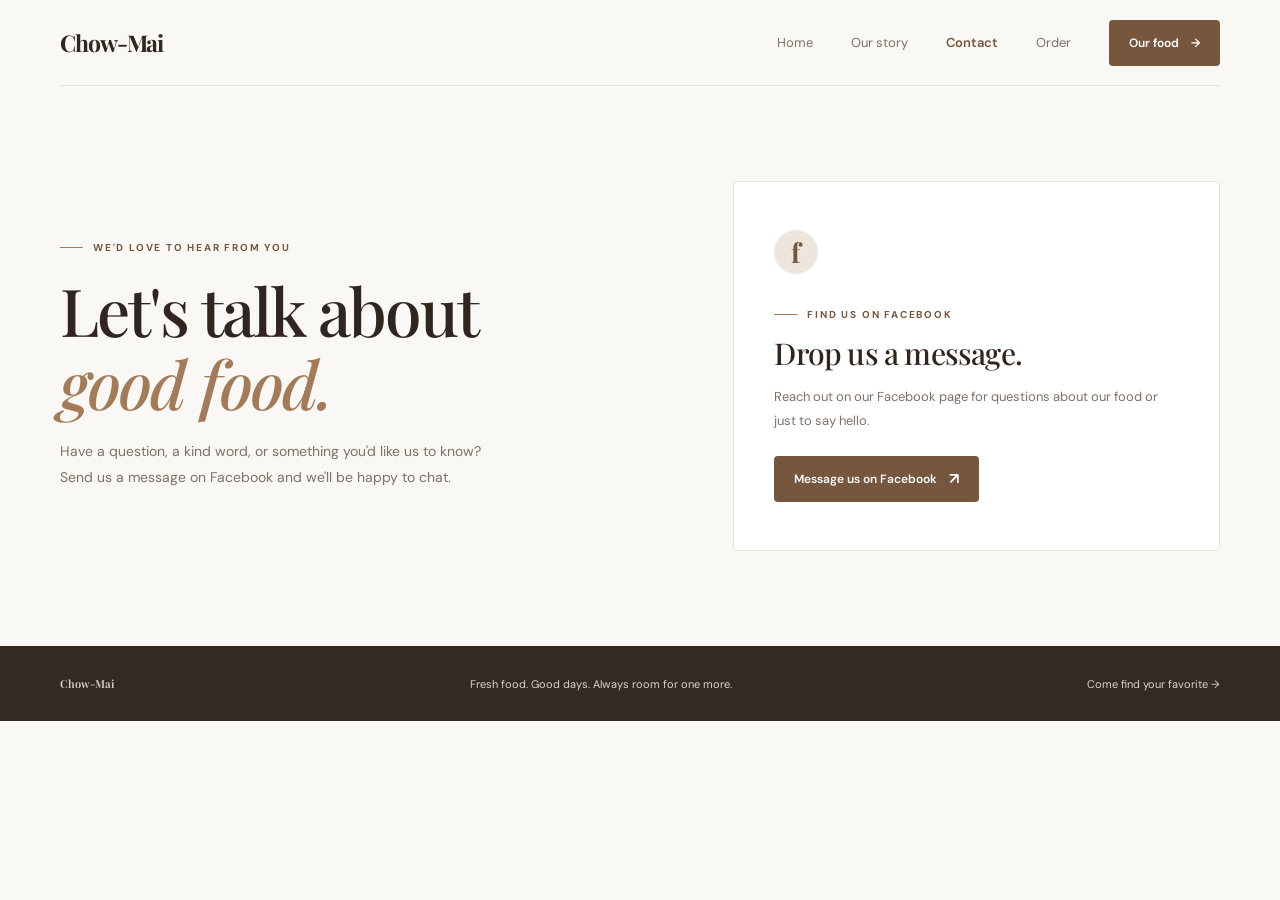
<file: contact.html>
<!DOCTYPE html>
<html lang="en">
<head>
    <meta charset="UTF-8">
    <meta name="viewport" content="width=device-width, initial-scale=1.0">
    <meta name="theme-color" content="#faf8f4">
    <meta name="description" content="Get in touch with Chow-Mai. Send us a message on Facebook—we'd love to hear from you.">
    <title>Contact Us — Chow-Mai</title>
    <link rel="preconnect" href="https://fonts.googleapis.com">
    <link rel="preconnect" href="https://fonts.gstatic.com" crossorigin>
    <link href="https://fonts.googleapis.com/css2?family=DM+Sans:wght@400;500;600;700&family=Playfair+Display:wght@500;600;700&display=swap" rel="stylesheet">
    <link rel="stylesheet" href="style.css">
    <script src="script.js" defer></script>
</head>
<body>
    <header class="site-header">
        <nav class="navigation shell" aria-label="Main navigation">
            <a class="brand" href="index.html" aria-label="Chow-Mai home">Chow-Mai</a>
            <div class="nav-links">
                <a href="index.html">Home</a>
                <a href="story.html">Our story</a>
                <a class="nav-contact" href="contact.html" aria-current="page">Contact</a>
                <a class="nav-order" href="order.html">Order</a>
                <a class="nav-cta" href="menu.html">Our food <span aria-hidden="true">→</span></a>
            </div>
        </nav>
    </header>

    <main>
        <section class="contact-section section shell" aria-labelledby="contact-title">
            <div class="contact-intro">
                <p class="eyebrow">We'd love to hear from you</p>
                <h1 id="contact-title">Let's talk about <em>good food.</em></h1>
                <p>Have a question, a kind word, or something you'd like us to know? Send us a message on Facebook and we'll be happy to chat.</p>
            </div>
            <div class="contact-card">
                <span class="contact-mark" aria-hidden="true">f</span>
                <p class="eyebrow">Find us on Facebook</p>
                <h2>Drop us a message.</h2>
                <p>Reach out on our Facebook page for questions about our food or just to say hello.</p>
                <a class="button" href="https://www.facebook.com/profile.php?id=61594658811578" target="_blank" rel="noopener noreferrer">
                    Message us on Facebook <span aria-hidden="true">↗</span>
                </a>
            </div>
        </section>
    </main>

    <footer class="site-footer">
        <div class="footer-content shell">
            <a class="footer-brand" href="index.html" aria-label="Chow-Mai home">Chow-Mai</a>
            <p>Fresh food. Good days. Always room for one more.</p>
            <a href="menu.html">Come find your favorite <span aria-hidden="true">→</span></a>
        </div>
    </footer>
</body>
</html>
</file>
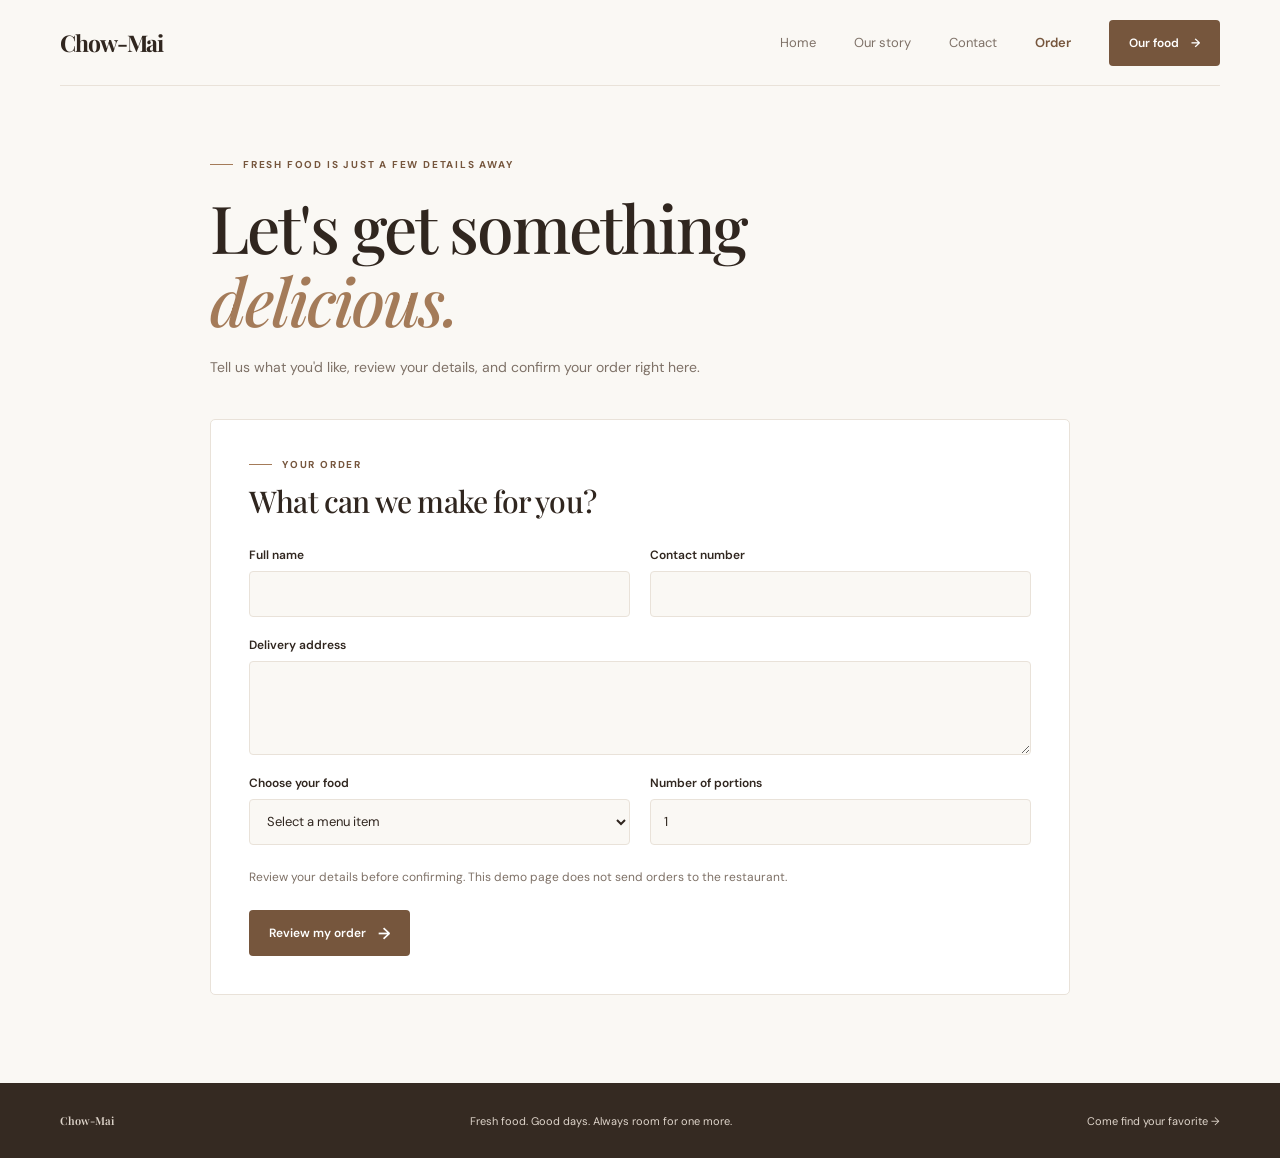
<file: order.html>
<!DOCTYPE html>
<html lang="en">
<head>
    <meta charset="UTF-8">
    <meta name="viewport" content="width=device-width, initial-scale=1.0">
    <meta name="theme-color" content="#faf8f4">
    <meta name="description" content="Choose your Chow-Mai order and share your delivery details.">
    <title>Place an Order — Chow-Mai</title>
    <link rel="preconnect" href="https://fonts.googleapis.com">
    <link rel="preconnect" href="https://fonts.gstatic.com" crossorigin>
    <link href="https://fonts.googleapis.com/css2?family=DM+Sans:wght@400;500;600;700&family=Playfair+Display:wght@500;600;700&display=swap" rel="stylesheet">
    <link rel="stylesheet" href="style.css">
    <script src="script.js" defer></script>
</head>
<body>
    <header class="site-header">
        <nav class="navigation shell" aria-label="Main navigation">
            <a class="brand" href="index.html" aria-label="Chow-Mai home">Chow-Mai</a>
            <div class="nav-links">
                <a href="index.html">Home</a>
                <a href="story.html">Our story</a>
                <a class="nav-contact" href="contact.html">Contact</a>
                <a class="nav-order" href="order.html" aria-current="page">Order</a>
                <a class="nav-cta" href="menu.html">Our food <span aria-hidden="true">→</span></a>
            </div>
        </nav>
    </header>

    <main>
        <section class="order-section section shell" aria-labelledby="order-title">
            <div class="order-intro">
                <p class="eyebrow">Fresh food is just a few details away</p>
                <h1 id="order-title">Let's get something <em>delicious.</em></h1>
                <p>Tell us what you'd like, review your details, and confirm your order right here.</p>
            </div>

            <form class="order-form" id="order-form">
                <div class="order-form-heading">
                    <p class="eyebrow">Your order</p>
                    <h2>What can we make for you?</h2>
                </div>

                <div class="order-fields">
                    <div class="order-field">
                        <label for="full-name">Full name</label>
                        <input id="full-name" name="fullName" type="text" autocomplete="name" required>
                    </div>
                    <div class="order-field">
                        <label for="contact-number">Contact number</label>
                        <input id="contact-number" name="contactNumber" type="tel" autocomplete="tel" required>
                    </div>
                    <div class="order-field order-field-wide">
                        <label for="address">Delivery address</label>
                        <textarea id="address" name="address" rows="3" autocomplete="street-address" required></textarea>
                    </div>
                    <div class="order-field">
                        <label for="food-item">Choose your food</label>
                        <select id="food-item" name="foodItem" required>
                            <option value="" selected disabled>Select a menu item</option>
                            <option value="Chow mai">Chow-Mai</option>
                        </select>
                    </div>
                    <div class="order-field">
                        <label for="quantity">Number of portions</label>
                        <input id="quantity" name="quantity" type="number" min="1" max="99" value="1" required>
                    </div>
                </div>

                <p class="order-note">Review your details before confirming. This demo page does not send orders to the restaurant.</p>
                <button class="button order-submit" type="submit">Review my order <span aria-hidden="true">→</span></button>
            </form>

            <section class="order-result" id="order-result" aria-labelledby="order-result-title" aria-live="polite" hidden>
                <p class="eyebrow">Your order summary</p>
                <h2 id="order-result-title" tabindex="-1">Review your order.</h2>
                <pre class="order-summary" id="order-summary"></pre>
                <p class="order-result-note">Make sure your contact number and delivery address are correct before confirming.</p>
                <div class="order-result-actions">
                    <button class="button" id="confirm-order" type="button">Confirm order <span aria-hidden="true">✓</span></button>
                    <button class="text-link order-edit" id="edit-order" type="button">Edit details</button>
                </div>
            </section>

            <section class="order-confirmation" id="order-confirmation" aria-labelledby="confirmation-title" aria-live="polite" hidden>
                <div class="confirmation-mark" aria-hidden="true">✓</div>
                <p class="eyebrow">Demo order confirmation</p>
                <h2 id="confirmation-title" tabindex="-1">Your order is created!</h2>
                <p class="confirmation-note">This is a front-end demo confirmation. Your order has not been sent to or saved by Chow-Mai.</p>
                <p class="demo-reference">Demo reference: <strong id="demo-reference"></strong></p>
                <pre class="order-summary" id="confirmed-order-summary"></pre>
                <button class="button new-order-button" id="new-order" type="button">Create another order</button>
            </section>
        </section>
    </main>

    <footer class="site-footer">
        <div class="footer-content shell">
            <a class="footer-brand" href="index.html" aria-label="Chow-Mai home">Chow-Mai</a>
            <p>Fresh food. Good days. Always room for one more.</p>
            <a href="menu.html">Come find your favorite <span aria-hidden="true">→</span></a>
        </div>
    </footer>
</body>
</html>
</file>
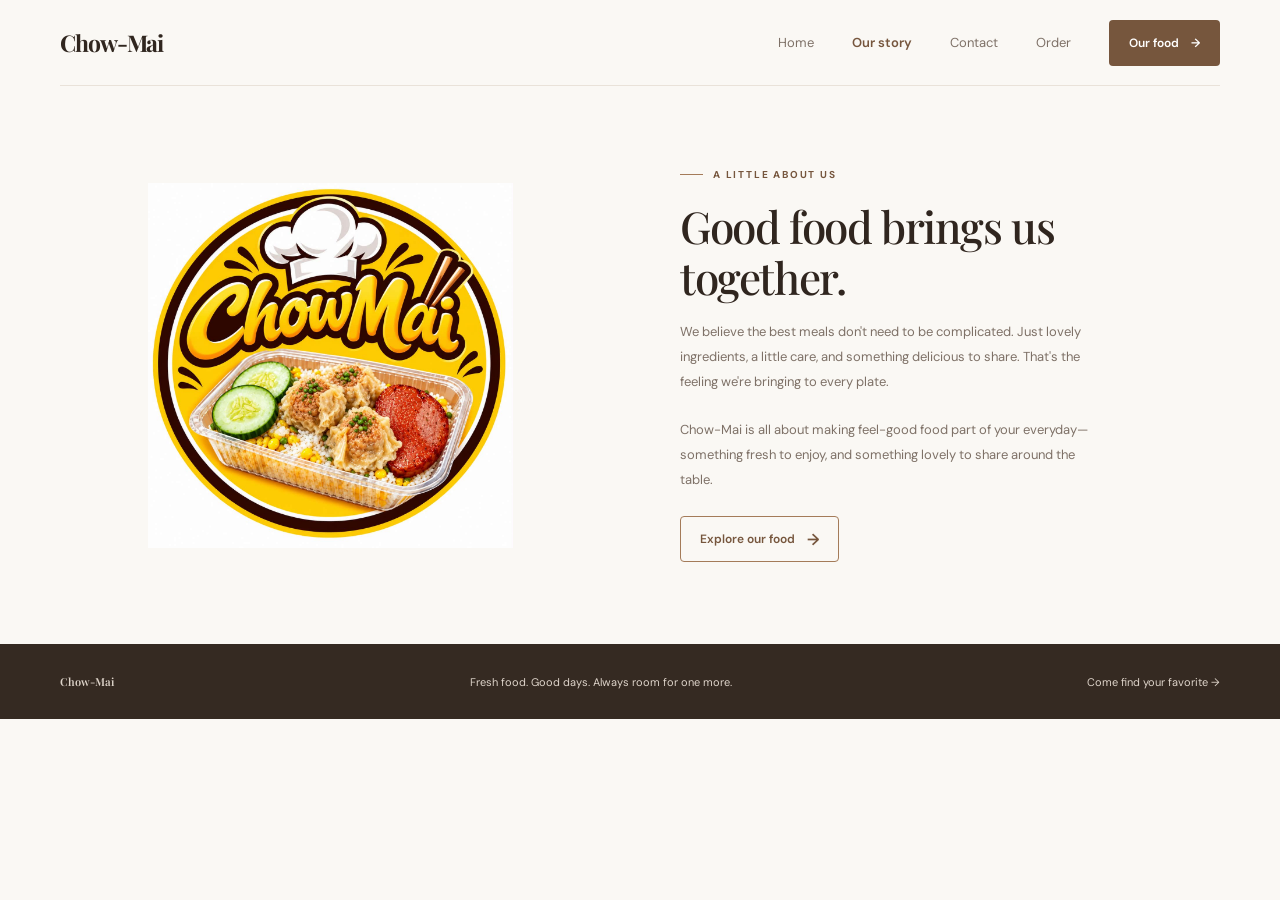
<file: story.html>
<!DOCTYPE html>
<html lang="en">
<head>
    <meta charset="UTF-8">
    <meta name="viewport" content="width=device-width, initial-scale=1.0">
    <meta name="theme-color" content="#faf8f4">
    <meta name="description" content="Get to know Chow-Mai and our love of fresh, feel-good food made with care.">
    <title>Our Story — Chow-Mai</title>
    <link rel="preconnect" href="https://fonts.googleapis.com">
    <link rel="preconnect" href="https://fonts.gstatic.com" crossorigin>
    <link href="https://fonts.googleapis.com/css2?family=DM+Sans:wght@400;500;600;700&family=Playfair+Display:wght@500;600;700&display=swap" rel="stylesheet">
    <link rel="stylesheet" href="style.css">
    <script src="script.js" defer></script>
</head>
<body>
    <header class="site-header">
        <nav class="navigation shell" aria-label="Main navigation">
            <a class="brand" href="index.html" aria-label="Chow-Mai home">Chow-Mai</a>
            <div class="nav-links">
                <a href="index.html">Home</a>
                <a href="story.html" aria-current="page">Our story</a>
                <a class="nav-contact" href="contact.html">Contact</a>
                <a class="nav-order" href="order.html">Order</a>
                <a class="nav-cta" href="menu.html">Our food <span aria-hidden="true">→</span></a>
            </div>
        </nav>
    </header>

    <main>
        <section class="section shell story" aria-labelledby="story-title">
            <img class="story-image" src="images/logo.jpg" alt="Chow-Mai illustrated logo with a prepared meal" fetchpriority="high">
            <div class="story-copy">
                <p class="eyebrow">A little about us</p>
                <h1 id="story-title">Good food brings us together.</h1>
                <p>We believe the best meals don't need to be complicated. Just lovely ingredients, a little care, and something delicious to share. That's the feeling we're bringing to every plate.</p>
                <p>Chow-Mai is all about making feel-good food part of your everyday—something fresh to enjoy, and something lovely to share around the table.</p>
                <a class="button" href="menu.html">Explore our food <span aria-hidden="true">→</span></a>
            </div>
        </section>
    </main>

    <footer class="site-footer">
        <div class="footer-content shell">
            <a class="footer-brand" href="index.html" aria-label="Chow-Mai home">Chow-Mai</a>
            <p>Fresh food. Good days. Always room for one more.</p>
            <a href="menu.html">Come find your favorite <span aria-hidden="true">→</span></a>
        </div>
    </footer>
</body>
</html>
</file>
<file: style.css>
:root {
    color-scheme: light;
    --paper: #faf8f4;
    --white: #fff;
    --ink: #30261f;
    --muted: #7e7167;
    --brown: #a47b59;
    --brown-dark: #76563d;
    --sand: #eee6dc;
    --line: #e9e2d9;
    --serif: "Playfair Display", Georgia, serif;
    --sans: "DM Sans", Arial, sans-serif;
}

*,
*::before,
*::after {
    box-sizing: border-box;
}

html {
    scroll-behavior: smooth;
}

body {
    margin: 0;
    background: var(--paper);
    color: var(--ink);
    font-family: var(--sans);
    -webkit-font-smoothing: antialiased;
}

a {
    color: inherit;
    text-decoration: none;
}

img {
    display: block;
    width: 100%;
}

.shell {
    width: min(1160px, calc(100% - 64px));
    margin-inline: auto;
}

.site-header {
    position: sticky;
    top: 0;
    z-index: 10;
    background: var(--paper);
}

.navigation {
    display: flex;
    min-height: 86px;
    align-items: center;
    justify-content: space-between;
    border-bottom: 1px solid var(--line);
}

.brand {
    font-family: var(--serif);
    font-size: 23px;
    font-weight: 700;
    letter-spacing: -1.1px;
}

.brand span {
    color: var(--brown);
}

.nav-links {
    display: flex;
    align-items: center;
    gap: 38px;
    color: var(--muted);
    font-size: 13px;
}

.nav-links a:not(.nav-cta):hover {
    color: var(--brown-dark);
}

.nav-links [aria-current="page"] {
    color: var(--brown-dark);
    font-weight: 600;
}

.nav-cta,
.button {
    display: inline-flex;
    min-height: 46px;
    align-items: center;
    justify-content: center;
    gap: 12px;
    padding: 0 20px;
    border-radius: 4px;
    background: var(--brown-dark);
    color: var(--white);
    font-size: 12px;
    font-weight: 600;
    transition: background 160ms ease, transform 160ms ease;
}

.nav-cta:hover,
.button:hover {
    transform: translateY(-2px);
    background: #60452f;
}

.hero {
    display: grid;
    min-height: 550px;
    grid-template-columns: 0.88fr 1.12fr;
    align-items: center;
    gap: 56px;
    padding-block: 66px 74px;
}

.eyebrow {
    display: flex;
    align-items: center;
    gap: 10px;
    margin: 0 0 20px;
    color: var(--brown-dark);
    font-size: 10px;
    font-weight: 700;
    letter-spacing: 1.8px;
    text-transform: uppercase;
}

.eyebrow::before {
    width: 23px;
    height: 1px;
    background: var(--brown);
    content: "";
}

h1,
h2,
h3,
p {
    margin-top: 0;
}

.hero h1 {
    max-width: 470px;
    margin-bottom: 20px;
    font-family: var(--serif);
    font-size: clamp(48px, 6vw, 72px);
    font-weight: 500;
    letter-spacing: -2.8px;
    line-height: 1.08;
}

.hero h1 em {
    color: var(--brown);
    font-weight: 500;
}

.hero-copy {
    max-width: 400px;
    margin-bottom: 28px;
    color: var(--muted);
    font-size: 14px;
    line-height: 1.85;
}

.hero-actions {
    display: flex;
    flex-wrap: wrap;
    align-items: center;
    gap: 22px;
}

.text-link {
    display: inline-flex;
    align-items: center;
    gap: 8px;
    color: var(--brown-dark);
    font-size: 12px;
    font-weight: 600;
}

.text-link span,
.button span {
    font-size: 16px;
    transition: transform 160ms ease;
}

.text-link:hover span,
.button:hover span {
    transform: translateX(3px);
}

.hero-visual {
    position: relative;
    min-height: 405px;
    padding: 12px 14px 12px 28px;
}

.hero-image {
    height: 405px;
    border-radius: 48% 48% 5px 5px;
    object-fit: cover;
}

.image-note {
    position: absolute;
    right: -8px;
    bottom: 35px;
    display: flex;
    width: 145px;
    height: 145px;
    flex-direction: column;
    align-items: center;
    justify-content: center;
    border: 8px solid var(--paper);
    border-radius: 50%;
    background: var(--sand);
    color: var(--brown-dark);
    text-align: center;
}

.image-note span {
    font-size: 9px;
    font-weight: 600;
    letter-spacing: 1.1px;
    text-transform: uppercase;
}

.image-note strong {
    margin: 5px 0;
    font-family: var(--serif);
    font-size: 24px;
    font-weight: 600;
    line-height: 1.05;
}

.section {
    padding-block: 82px;
}

.menu-section {
    background: var(--white);
}

.section-heading {
    display: flex;
    align-items: end;
    justify-content: space-between;
    gap: 24px;
    margin-bottom: 34px;
}

.section-heading .eyebrow {
    margin-bottom: 12px;
}

.section-heading h1,
.section-heading h2,
.story h1,
.story h2 {
    margin-bottom: 0;
    font-family: var(--serif);
    font-size: clamp(34px, 4vw, 44px);
    font-weight: 500;
    letter-spacing: -1.4px;
    line-height: 1.15;
}

.section-intro {
    max-width: 340px;
    margin-bottom: 2px;
    color: var(--muted);
    font-size: 12px;
    line-height: 1.8;
}

.dish-grid {
    display: grid;
    grid-template-columns: repeat(3, minmax(0, 1fr));
    gap: 24px;
}

.dish-image-wrap {
    overflow: hidden;
    border-radius: 5px;
    background: var(--sand);
}

.dish-image {
    aspect-ratio: 1.34;
    object-fit: cover;
    transition: transform 250ms ease;
}

.dish-card:hover .dish-image {
    transform: scale(1.035);
}

.dish-details {
    display: flex;
    align-items: baseline;
    justify-content: space-between;
    gap: 12px;
    padding-top: 16px;
}

.dish-details h3 {
    margin-bottom: 6px;
    font-family: var(--serif);
    font-size: 20px;
    font-weight: 600;
}

.dish-details p {
    margin-bottom: 0;
    color: var(--muted);
    font-size: 11px;
    line-height: 1.6;
}

.dish-number {
    color: var(--brown);
    font-family: var(--serif);
    font-size: 15px;
}

.story {
    display: grid;
    grid-template-columns: 1fr 1fr;
    align-items: center;
    gap: 80px;
}

.story-image {
    height: 365px;
    border-radius: 5px;
    object-fit: scale-down;
}

.story-copy > p:not(.eyebrow) {
    max-width: 410px;
    margin: 18px 0 24px;
    color: var(--muted);
    font-size: 13px;
    line-height: 1.9;
}

.story .button {
    background: transparent;
    color: var(--brown-dark);
    outline: 1px solid var(--brown);
    outline-offset: -1px;
}

.story .button:hover {
    background: var(--sand);
}

.contact-section {
    display: grid;
    min-height: 560px;
    grid-template-columns: 1fr 0.82fr;
    align-items: center;
    gap: 80px;
}

.contact-intro h1 {
    max-width: 540px;
    margin-bottom: 18px;
    font-family: var(--serif);
    font-size: clamp(42px, 5.5vw, 66px);
    font-weight: 500;
    letter-spacing: -2px;
    line-height: 1.1;
}

.contact-intro h1 em {
    color: var(--brown);
    font-weight: 500;
}

.contact-intro > p:not(.eyebrow) {
    max-width: 440px;
    margin-bottom: 0;
    color: var(--muted);
    font-size: 14px;
    line-height: 1.9;
}

.contact-card {
    position: relative;
    overflow: hidden;
    padding: 48px 40px;
    border: 1px solid var(--line);
    border-radius: 5px;
    background: var(--white);
}

.contact-mark {
    display: grid;
    width: 44px;
    height: 44px;
    margin-bottom: 34px;
    place-items: center;
    border-radius: 50%;
    background: var(--sand);
    color: var(--brown-dark);
    font-family: var(--serif);
    font-size: 27px;
    font-weight: 700;
}

.contact-card .eyebrow {
    margin-bottom: 12px;
}

.contact-card h2 {
    margin-bottom: 12px;
    font-family: var(--serif);
    font-size: 30px;
    font-weight: 500;
    letter-spacing: -0.8px;
}

.contact-card > p:not(.eyebrow) {
    margin-bottom: 24px;
    color: var(--muted);
    font-size: 13px;
    line-height: 1.8;
}

.order-section {
    max-width: 860px;
    padding-block: 72px 88px;
}

.order-intro {
    max-width: 650px;
    margin-bottom: 38px;
}

.order-intro h1 {
    margin-bottom: 18px;
    font-family: var(--serif);
    font-size: clamp(42px, 5.5vw, 66px);
    font-weight: 500;
    letter-spacing: -2px;
    line-height: 1.1;
}

.order-intro h1 em {
    color: var(--brown);
    font-weight: 500;
}

.order-intro > p:not(.eyebrow) {
    max-width: 540px;
    margin-bottom: 0;
    color: var(--muted);
    font-size: 14px;
    line-height: 1.9;
}

.order-form,
.order-result,
.order-confirmation {
    padding: 38px;
    border: 1px solid var(--line);
    border-radius: 5px;
    background: var(--white);
}

.order-form-heading {
    margin-bottom: 26px;
}

.order-form-heading .eyebrow,
.order-result .eyebrow,
.order-confirmation .eyebrow {
    margin-bottom: 10px;
}

.order-form-heading h2,
.order-result h2,
.order-confirmation h2 {
    margin-bottom: 0;
    font-family: var(--serif);
    font-size: 30px;
    font-weight: 500;
    letter-spacing: -0.8px;
}

.order-fields {
    display: grid;
    grid-template-columns: repeat(2, minmax(0, 1fr));
    gap: 20px;
}

.order-field {
    display: flex;
    min-width: 0;
    flex-direction: column;
    gap: 8px;
}

.order-field-wide {
    grid-column: 1 / -1;
}

.order-field label {
    font-size: 12px;
    font-weight: 600;
}

.order-field input,
.order-field textarea,
.order-field select {
    width: 100%;
    min-height: 46px;
    padding: 11px 13px;
    border: 1px solid var(--line);
    border-radius: 4px;
    background: var(--paper);
    color: var(--ink);
    font: inherit;
    font-size: 13px;
}

.order-field textarea {
    min-height: 94px;
    resize: vertical;
}

.order-field input:focus,
.order-field textarea:focus,
.order-field select:focus {
    border-color: var(--brown);
    outline: 2px solid color-mix(in srgb, var(--brown) 20%, transparent);
    outline-offset: 1px;
}

.order-note,
.order-result-note {
    margin: 22px 0;
    color: var(--muted);
    font-size: 12px;
    line-height: 1.8;
}

.order-submit {
    border: 0;
    cursor: pointer;
    font-family: inherit;
}

.order-result {
    margin-top: 24px;
    scroll-margin-top: 110px;
}

.order-result h2,
.order-confirmation h2 {
    margin-bottom: 18px;
}

.order-summary {
    overflow-wrap: anywhere;
    margin: 0;
    padding: 18px;
    border-radius: 4px;
    background: var(--paper);
    color: var(--ink);
    font: 13px/1.8 var(--sans);
    white-space: pre-wrap;
}

.order-result-actions {
    display: flex;
    flex-wrap: wrap;
    align-items: center;
    gap: 20px;
}

.order-result-actions .button,
.new-order-button {
    border: 0;
    cursor: pointer;
    font-family: inherit;
}

.order-edit {
    padding: 0;
    border: 0;
    background: transparent;
    color: var(--brown-dark);
    cursor: pointer;
    font: 600 12px var(--sans);
}

.order-confirmation {
    margin-top: 24px;
    scroll-margin-top: 110px;
}

.confirmation-mark {
    display: grid;
    width: 52px;
    height: 52px;
    margin-bottom: 24px;
    place-items: center;
    border-radius: 50%;
    background: var(--sand);
    color: var(--brown-dark);
    font-size: 25px;
    font-weight: 700;
}

.confirmation-note,
.demo-reference {
    color: var(--muted);
    font-size: 13px;
    line-height: 1.8;
}

.demo-reference {
    margin: 18px 0;
}

.demo-reference strong {
    color: var(--brown-dark);
    letter-spacing: 0.5px;
}

.new-order-button {
    margin-top: 24px;
}

.site-footer {
    background: #352a22;
    color: #fbf8f3;
}

.footer-content {
    display: flex;
    align-items: center;
    justify-content: space-between;
    gap: 24px;
    padding-block: 30px;
}

.footer-brand {
    font-family: var(--serif);
    font-size: 19px;
    font-weight: 600;
}

.footer-brand span {
    color: #c7a37f;
}

.footer-content p,
.footer-content a {
    margin-bottom: 0;
    color: #ded4ca;
    font-size: 11px;
}

.footer-content a:hover {
    color: var(--white);
}

:focus-visible {
    border-radius: 3px;
    outline: 2px solid var(--brown);
    outline-offset: 4px;
}

@media (max-width: 760px) {
    .shell {
        width: min(100% - 40px, 560px);
    }

    .navigation {
        min-height: 72px;
    }

    .nav-links {
        gap: 18px;
    }

    .nav-links > a:not(.nav-cta):not(.nav-contact):not(.nav-order) {
        display: none;
    }

    .hero {
        min-height: auto;
        grid-template-columns: 1fr;
        gap: 28px;
        padding-block: 58px 48px;
    }

    .hero h1 {
        max-width: 500px;
        font-size: clamp(48px, 11vw, 66px);
    }

    .hero-visual {
        min-height: auto;
        padding: 0 12px 12px 0;
    }

    .hero-image {
        height: min(78vw, 390px);
    }

    .image-note {
        right: -5px;
        bottom: 15px;
        width: 122px;
        height: 122px;
        border-width: 6px;
    }

    .image-note strong {
        font-size: 21px;
    }

    .section {
        padding-block: 60px;
    }

    .section-heading {
        align-items: start;
        flex-direction: column;
        gap: 12px;
    }

    .dish-grid {
        grid-template-columns: 1fr;
        gap: 28px;
    }

    .dish-image {
        aspect-ratio: 1.55;
    }

    .story {
        grid-template-columns: 1fr;
        gap: 30px;
    }

    .contact-section {
        min-height: auto;
        grid-template-columns: 1fr;
        gap: 30px;
        padding-block: 60px;
    }

    .order-section {
        padding-block: 56px 64px;
    }

    .order-form,
    .order-result,
    .order-confirmation {
        padding: 28px 22px;
    }

    .order-fields {
        grid-template-columns: 1fr;
    }

    .order-field-wide {
        grid-column: auto;
    }

    .contact-card {
        padding: 36px 28px;
    }

    .story-image {
        height: min(72vw, 350px);
    }

    .footer-content {
        align-items: start;
        flex-direction: column;
        gap: 12px;
    }
}

@media (max-width: 420px) {
    .nav-links {
        gap: 10px;
    }

    .nav-cta {
        min-height: 40px;
        gap: 6px;
        padding-inline: 12px;
        font-size: 11px;
    }
}

@media (prefers-reduced-motion: reduce) {
    *,
    *::before,
    *::after {
        scroll-behavior: auto !important;
        transition-duration: 0.01ms !important;
    }
}
</file>
